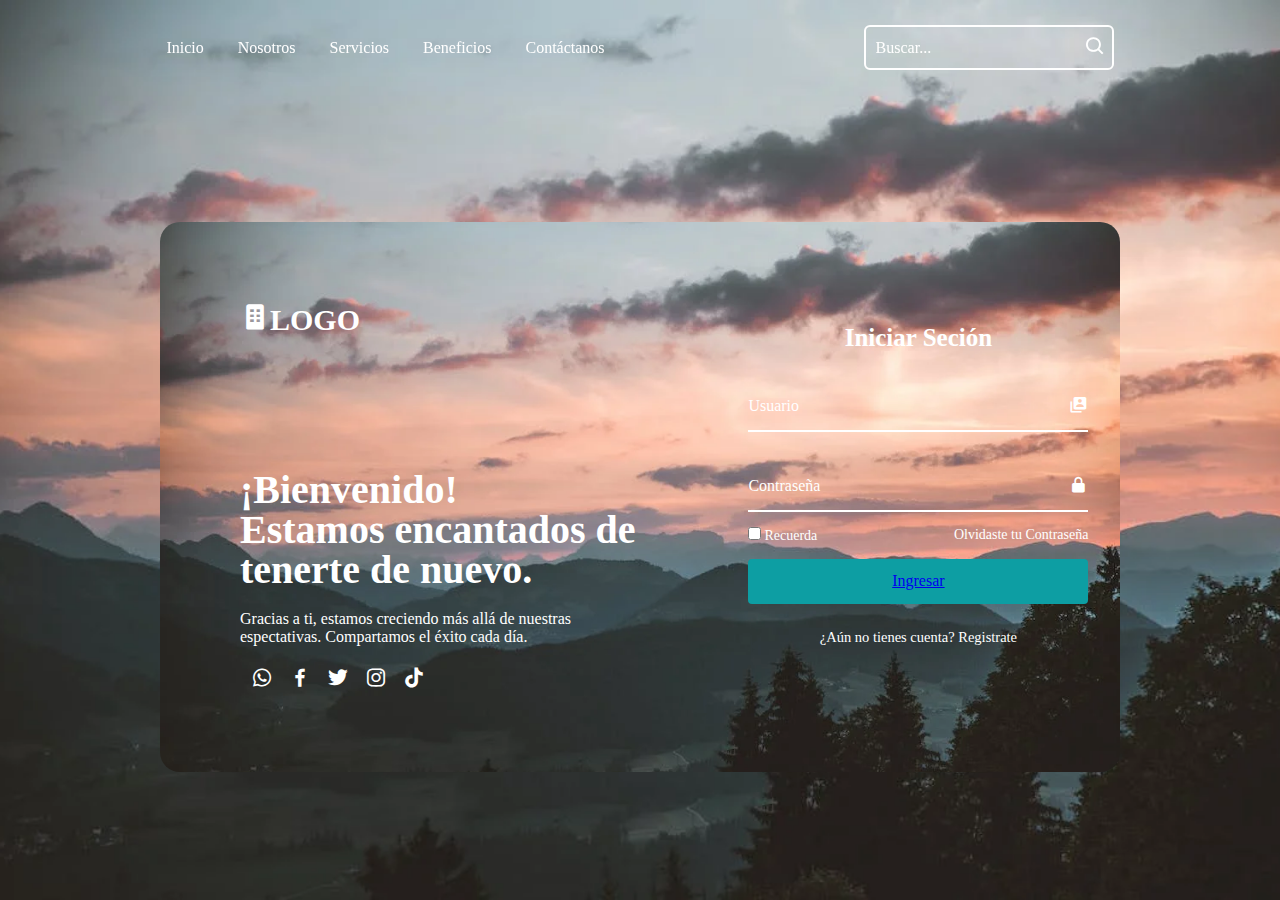
<file: index.html>
<!DOCTYPE html>
<html lang="en">

<head>
    <meta charset="UTF-8">
    <meta http-equiv="X-UA-Compatible" content="IE=edge">
    <meta name="viewport" content="width=device-width, initial-scale=1.0">
    <link rel="stylesheet" href="./login/Style.css">
    <link href='https://unpkg.com/boxicons@2.1.4/css/boxicons.min.css' rel='stylesheet'>
    <title>LOGIN</title>
</head>

<body>

    <!-- HEADER -->
    <header class="header">
        <nav class="navbar">
            <a href="#">Inicio</a>
            <a href="#">Nosotros</a>
            <a href="#">Servicios</a>
            <a href="#">Beneficios</a>
            <a href="#">Contáctanos</a>
        </nav>
        <form action="" class="search-bar">
            <input type="text" placeholder="Buscar...">
            <button><i class="bx bx-search"></i></button>
        </form>
    </header>

    <!-- LOGIN -->
    <div class="background"></div>
    <div class="container">
        <div class="item">
            <h2 class="logo"><i class="bx bxs-building"></i>LOGO</h2>
            <div class="text-item">
                <h2>¡Bienvenido! <br><span>
                        Estamos encantados de tenerte de nuevo.
                    </span></h2>
                <p>Gracias a ti, estamos creciendo más allá de nuestras espectativas.
                    Compartamos el éxito cada día.</p>
                <div class="social-icon">
                    <a href="#"><i class="bx bxl-whatsapp"></i></a>
                    <a href="#"><i class="bx bxl-facebook"></i></a>
                    <a href="#"><i class="bx bxl-twitter"></i></a>
                    <a href="#"><i class="bx bxl-instagram"></i></a>
                    <a href="#"><i class="bx bxl-tiktok"></i></a>
                </div>
            </div>
        </div>
        <div class="login-section">
            <div class="form-box login">
                <form action="">
                    <h2>Iniciar Seción</h2>
                    <div class="input-box">
                        <span class="icon"><i class="bx bxs-user-account"></i></span>
                        <input type="text" required>
                        <label>Usuario</label>
                    </div>
                    <div class="input-box">
                        <span class="icon"><i class="bx bxs-lock-alt"></i></span>
                        <input type="password" required>
                        <label>Contraseña</label>
                    </div>
                    <div class="remember-password">
                        <label for=""><input type="checkbox">Recuerda</label>
                        <a href="#">Olvidaste tu Contraseña</a>
                    </div>
                    <button class="btn"><a href="../Programa Principal/index.html">Ingresar</a></button>
                    <div class="create-account">
                        <p>¿Aún no tienes cuenta?<a href="#" class="register-link">
                            Registrate</a></p>
                    </div>
                </form>
            </div>
            <div class="form-box register">
                <form action="">

                    <h2>Ingreso</h2>

                    <div class="input-box">
                        <span class="icon"><i class="bx bxs-user"></i></span>
                        <input type="text" required>
                        <label >Nombre</label>
                    </div>
                    <div class="input-box">
                        <span class="icon"><i class="bx bxs-user-account"></i></span>
                        <input type="text" required>
                        <label>Usuario</label>
                    </div>
                    <div class="input-box">
                        <span class="icon"><i class="bx bxs-lock-alt"></i></span>
                        <input type="password" required>
                        <label>Contraseña</label>
                    </div>
                    <div class="remember-password">
                        <label for=""><input type="checkbox">Estoy de acuerdo con
                        los términos y condiciones</label>
                    </div>
                    <button class="btn">Registrate</button>
                    <div class="create-account">
                        <p>Tienes una cuenta? <a href="#" class="login-link">
                            Iniciar Seción</a></p>
                    </div>
                </form>
            </div>
        </div>
    </div>
    <script src="login/index.js"></script>
</body>
</html>
</file>
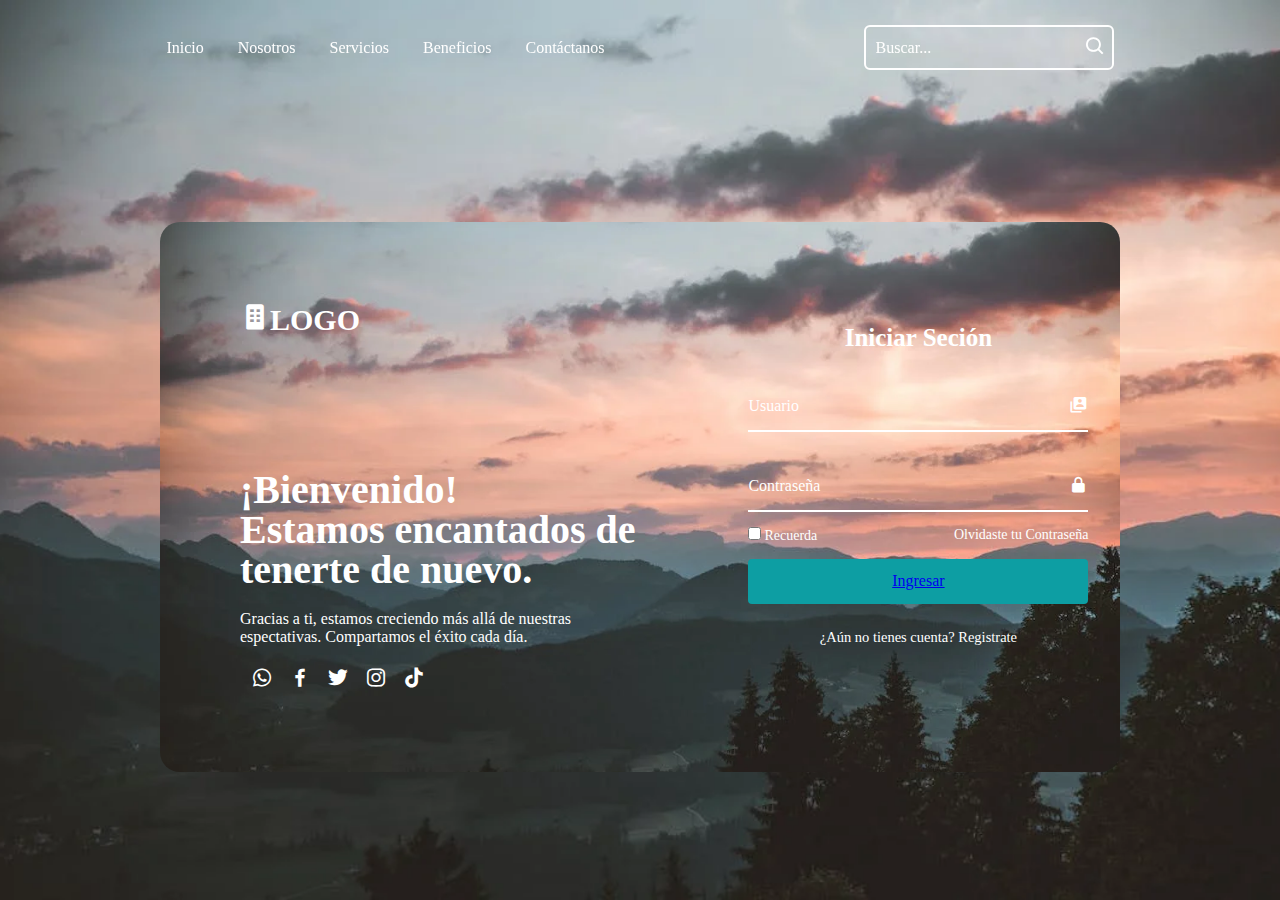
<file: login/index.html>
<!DOCTYPE html>
<html lang="en">

<head>
    <meta charset="UTF-8">
    <meta http-equiv="X-UA-Compatible" content="IE=edge">
    <meta name="viewport" content="width=device-width, initial-scale=1.0">
    <link rel="stylesheet" href="Style.css">
    <link href='https://unpkg.com/boxicons@2.1.4/css/boxicons.min.css' rel='stylesheet'>
    <title>LOGIN</title>
</head>

<body>

    <!-- HEADER -->
    <header class="header">
        <nav class="navbar">
            <a href="#">Inicio</a>
            <a href="#">Nosotros</a>
            <a href="#">Servicios</a>
            <a href="#">Beneficios</a>
            <a href="#">Contáctanos</a>
        </nav>
        <form action="" class="search-bar">
            <input type="text" placeholder="Buscar...">
            <button><i class="bx bx-search"></i></button>
        </form>
    </header>

    <!-- LOGIN -->
    <div class="background"></div>
    <div class="container">
        <div class="item">
            <h2 class="logo"><i class="bx bxs-building"></i>LOGO</h2>
            <div class="text-item">
                <h2>¡Bienvenido! <br><span>
                        Estamos encantados de tenerte de nuevo.
                    </span></h2>
                <p>Gracias a ti, estamos creciendo más allá de nuestras espectativas.
                    Compartamos el éxito cada día.</p>
                <div class="social-icon">
                    <a href="#"><i class="bx bxl-whatsapp"></i></a>
                    <a href="#"><i class="bx bxl-facebook"></i></a>
                    <a href="#"><i class="bx bxl-twitter"></i></a>
                    <a href="#"><i class="bx bxl-instagram"></i></a>
                    <a href="#"><i class="bx bxl-tiktok"></i></a>
                </div>
            </div>
        </div>
        <div class="login-section">
            <div class="form-box login">
                <form action="">
                    <h2>Iniciar Seción</h2>
                    <div class="input-box">
                        <span class="icon"><i class="bx bxs-user-account"></i></span>
                        <input type="text" required>
                        <label>Usuario</label>
                    </div>
                    <div class="input-box">
                        <span class="icon"><i class="bx bxs-lock-alt"></i></span>
                        <input type="password" required>
                        <label>Contraseña</label>
                    </div>
                    <div class="remember-password">
                        <label for=""><input type="checkbox">Recuerda</label>
                        <a href="#">Olvidaste tu Contraseña</a>
                    </div>
                    <button class="btn"><a href="../Programa Principal/index.html">Ingresar</a></button>
                    <div class="create-account">
                        <p>¿Aún no tienes cuenta?<a href="#" class="register-link">
                            Registrate</a></p>
                    </div>
                </form>
            </div>
            <div class="form-box register">
                <form action="">

                    <h2>Ingreso</h2>

                    <div class="input-box">
                        <span class="icon"><i class="bx bxs-user"></i></span>
                        <input type="text" required>
                        <label >Nombre</label>
                    </div>
                    <div class="input-box">
                        <span class="icon"><i class="bx bxs-user-account"></i></span>
                        <input type="text" required>
                        <label>Usuario</label>
                    </div>
                    <div class="input-box">
                        <span class="icon"><i class="bx bxs-lock-alt"></i></span>
                        <input type="password" required>
                        <label>Contraseña</label>
                    </div>
                    <div class="remember-password">
                        <label for=""><input type="checkbox">Estoy de acuerdo con
                        los términos y condiciones</label>
                    </div>
                    <button class="btn">Registrate</button>
                    <div class="create-account">
                        <p>Tienes una cuenta? <a href="#" class="login-link">
                            Iniciar Seción</a></p>
                    </div>
                </form>
            </div>
        </div>
    </div>
    <script src="index.js"></script>
</body>
</html>
</file>
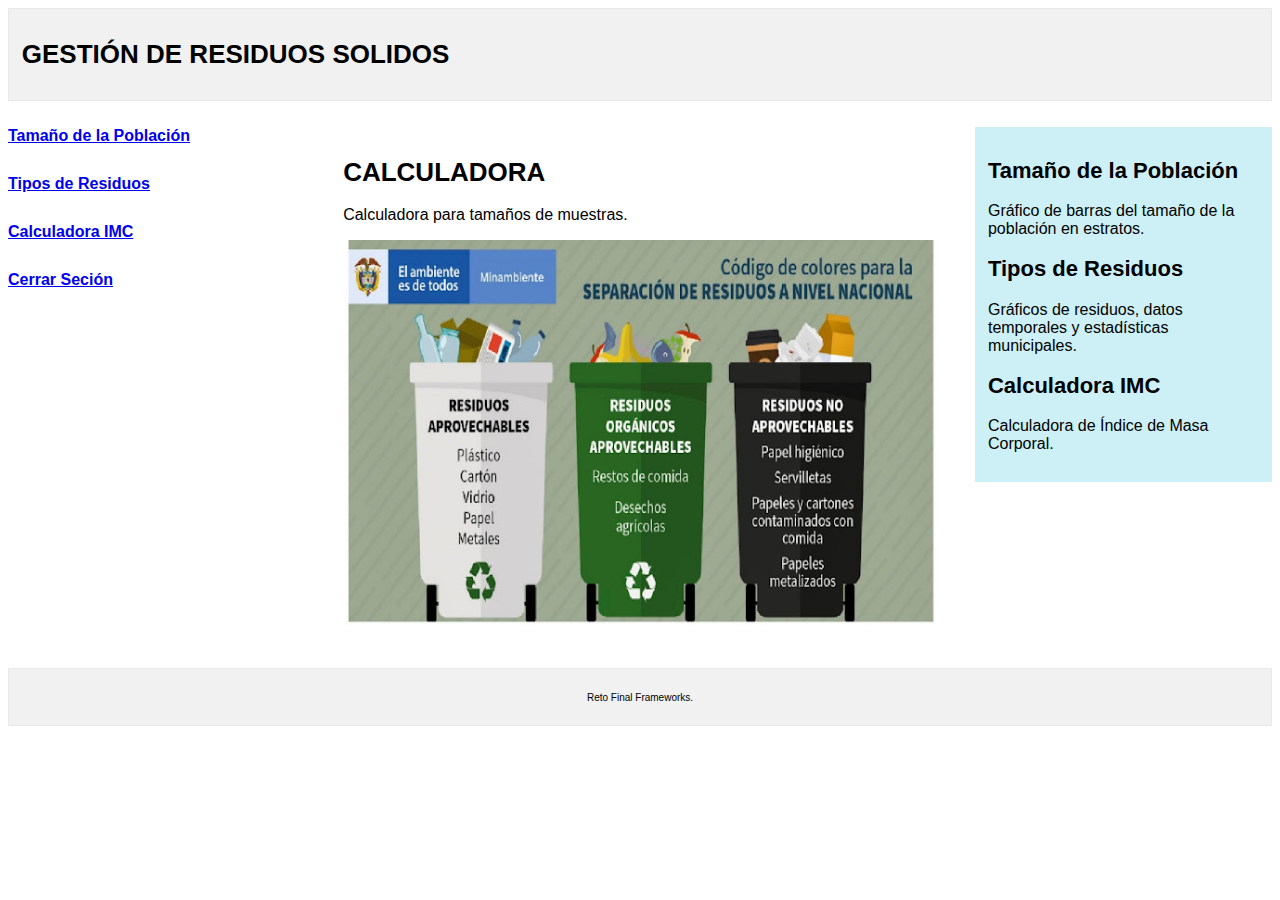
<file: Programa Principal/index.html>
<!DOCTYPE html>
<html>

<head>
    <meta name="viewport" content="width=device-width, initial-scale=1.0" />
    <link rel="stylesheet" href="index.css">
    <title>GESTIÓN DE RESIDUPS SOLIDOS</title>
    <!-- 
<link href="estilos_Responsive.css" rel="stylesheet" type="text/css" /> -->
</head>

<body>
    <div class="gridcontainer">
        <div class="gridwrapper">
            <div class="gridbox gridheader">
                <div class="header">
                    <h1>GESTIÓN DE RESIDUOS SOLIDOS</h1>
                </div>
            </div>
            <div class="gridbox gridmenu">
                <a style="font-weight: bold;" href="../Tomaño de la Población/index2.html">Tamaño de la Población</a>
                <a style="font-weight: bold;" href="../Programa Secundario/index3.html">Tipos de Residuos</a>
                <a style="font-weight: bold;" href="../Calculadora IMC/index4.html">Calculadora IMC</a>
                <a style="font-weight: bold;" href="../index.html">Cerrar Seción</a>
            </div>
            <div class="gridbox gridmain">
                <div class="main">
                    <h1>CALCULADORA</h1>
                    <p>Calculadora para tamaños de muestras.</p>
                    <img src="img/residuos.jpg" alt="Pulpit rock" width="" height="">
                </div>
            </div>
            <div class="gridbox gridright">
                <div class="right">
                    <h2>Tamaño de la Población</h2>
                    <p>Gráfico de barras del tamaño de la población en estratos.</p>
                    <h2>Tipos de Residuos</h2>
                    <p>Gráficos de residuos, datos temporales y estadísticas municipales.</p>
                    <h2>Calculadora IMC</h2>
                    <p>Calculadora de Índice de Masa Corporal.</p>
                </div>
            </div>
            <div class="gridbox gridfooter">
                <div class="footer">
                    <p>Reto Final Frameworks.</p>
                </div>
            </div>
        </div>
    </div>
</body>

</html>
</file>
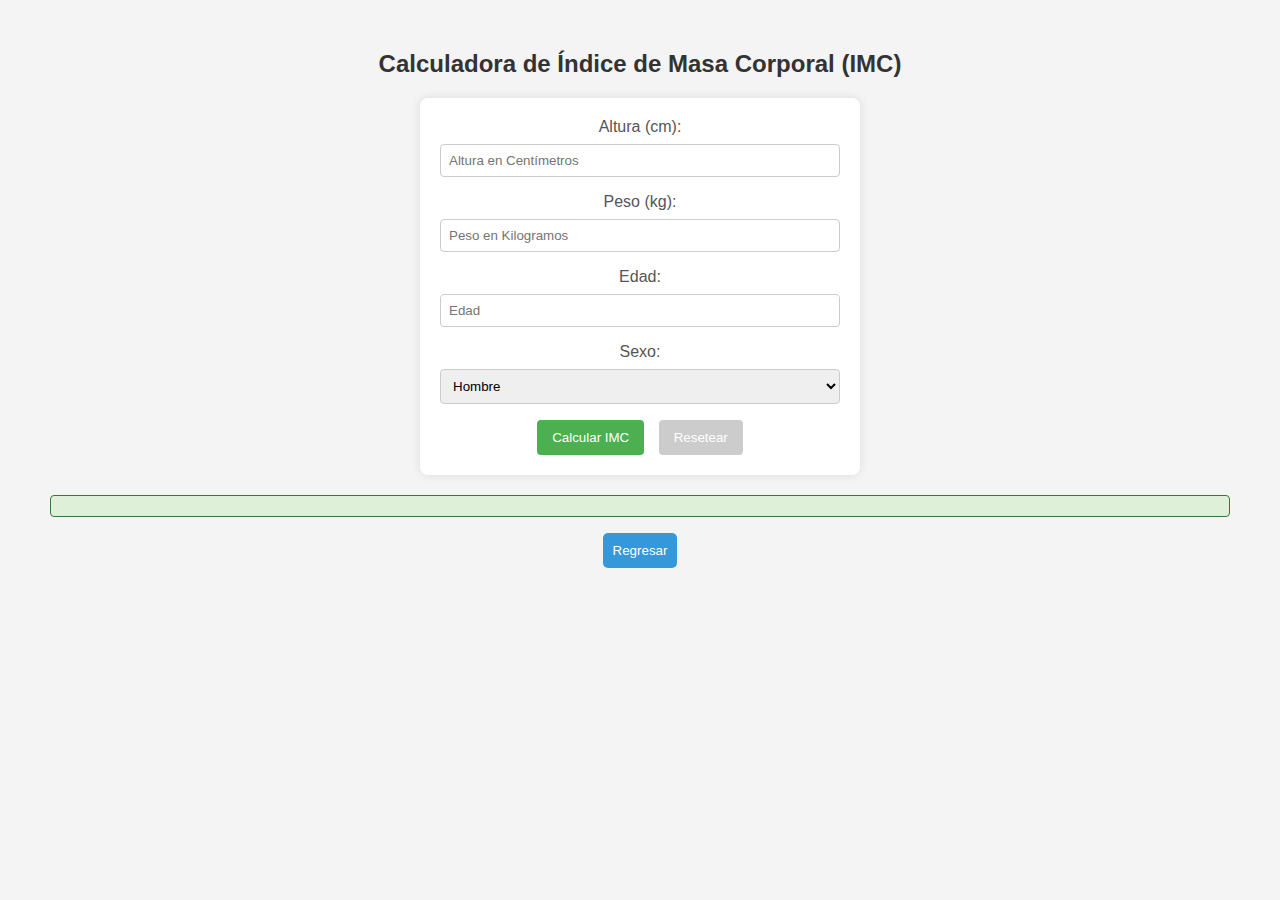
<file: Calculadora IMC/index4.html>
<!DOCTYPE html>
<html lang="es">

<head>
    <meta charset="UTF-8">
    <meta name="viewport" content="width=device-width, initial-scale=1.0">
    <link rel="stylesheet" href="styles4.css">
    <title>Calculadora de IMC</title>
    <style>
        body {
            font-family: Arial, sans-serif;
            text-align: center;
            margin: 50px;
        }
    </style>
</head>

<body>

    <h2>Calculadora de Índice de Masa Corporal (IMC)</h2>

    <form id="imcForm">
        <label for="altura">Altura (cm):</label>
        <input type="number" id="altura" required placeholder="Altura en Centímetros">
        <br>

        <label for="peso">Peso (kg):</label>
        <input type="number" id="peso" required placeholder="Peso en Kilogramos">
        <br>

        <label for="edad">Edad:</label>
        <input type="number" id="edad" required placeholder="Edad">
        <br>

        <label for="sexo">Sexo:</label>
        <select id="sexo" required>
            <option value="H">Hombre</option>
            <option value="M">Mujer</option>
            <option value="O">Prefiero no decirlo</option>
        </select>
        <br>

        <button type="button" onclick="calcularIMC()">Calcular IMC</button>
        <button type="reset">Resetear</button>
    </form>

    <p id="resultado"></p>

    <script src="index.js"></script>

    <a href="../Programa Principal/index.html"> <button class="btn btn-primary">Regresar</button></a>

</body>

</html>
</file>
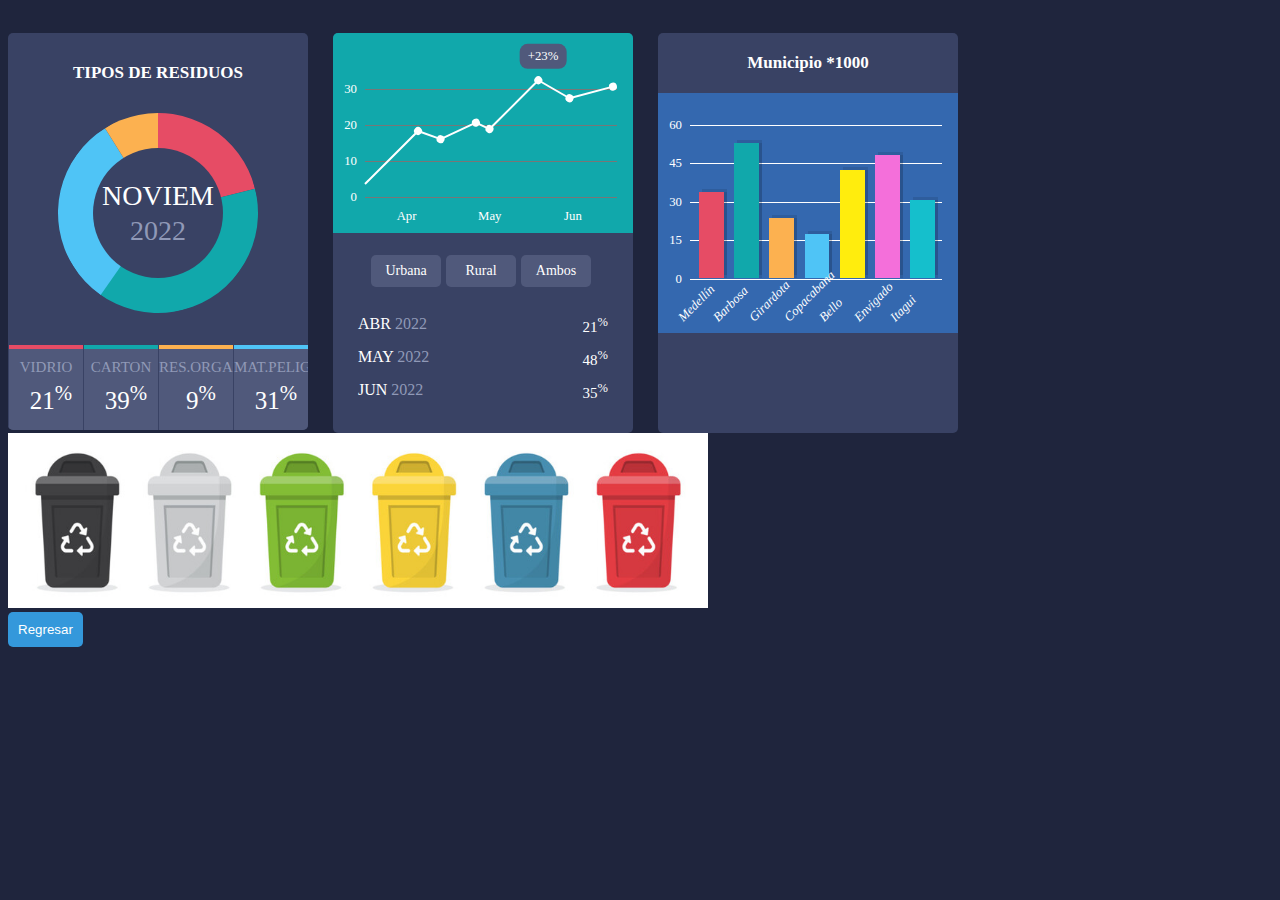
<file: Programa Secundario/index3.html>
<!DOCTYPE html>
<html lang="en">

<head>
    <meta charset="UTF-8">
    <meta http-equiv="X-UA-Compatible" content="IE=edge">
    <meta name="viewport" content="width=device-width, initial-scale=1.0">
    <link rel="stylesheet" href="styles3.css">
    <title>TIPOS DE RESIDUOS</title>
</head>

<body>

    <div class="container">
        <!-- DONUT CHART BLOCK (LEFT-CONTAINER) -->
        <div class="donut-chart-block block">
            <h2 class="titular">TIPOS DE RESIDUOS</h2>
            <div class="donut-chart">
                <!-- PORCIONES GRAFICO CIRCULAR
        ELIMINADO #donut-chart
        MODIFICADO CSS de .donut-chart -->
                <div id="porcion1" class="recorte">
                    <div class="quesito ios" data-rel="21"></div>
                </div>
                <div id="porcion2" class="recorte">
                    <div class="quesito mac" data-rel="39"></div>
                </div>
                <div id="porcion3" class="recorte">
                    <div class="quesito win" data-rel="31"></div>
                </div>
                <div id="porcionFin" class="recorte">
                    <div class="quesito linux" data-rel="9"></div>
                </div>
                <!-- FIN AÑADIDO GRÄFICO -->
                <p class="center-date">NOVIEM<br><span class="scnd-font-color">2022</span></p>
            </div>
            <ul class="os-percentages horizontal-list">
                <li>
                    <p class="ios os scnd-font-color">VIDRIO</p>
                    <p class="os-percentage">21<sup>%</sup></p>
                </li>
                <li>
                    <p class="mac os scnd-font-color">CARTON</p>
                    <p class="os-percentage">39<sup>%</sup></p>
                </li>
                <li>
                    <p class="linux os scnd-font-color">RES.ORGANICO</p>
                    <p class="os-percentage">9<sup>%</sup></p>
                </li>
                <li>
                    <p class="win os scnd-font-color">MAT.PELIGROSO</p>
                    <p class="os-percentage">31<sup>%</sup></p>
                </li>
            </ul>
        </div>
        <!-- LINE CHART BLOCK (LEFT-CONTAINER) -->
        <div class="line-chart-block block">
            <div class="line-chart">
                <div class='grafico'>
                    <ul class='eje-y'>
                        <li data-ejeY='30'></li>
                        <li data-ejeY='20'></li>
                        <li data-ejeY='10'></li>
                        <li data-ejeY='0'></li>
                    </ul>
                    <ul class='eje-x'>
                        <li>Apr</li>
                        <li>May</li>
                        <li>Jun</li>
                    </ul>
                    <span data-valor='25'>
                        <span data-valor='8'>
                            <span data-valor='13'>
                                <span data-valor='5'>
                                    <span data-valor='23'>
                                        <span data-valor='12'>
                                            <span data-valor='15'>
                                            </span></span></span></span></span></span></span>
                </div>

            </div>
            <ul class="time-lenght horizontal-list">
                <li><a class="time-lenght-btn" href="#14">Urbana</a></li>
                <li><a class="time-lenght-btn" href="#15">Rural</a></li>
                <li><a class="time-lenght-btn" href="#16">Ambos</a></li>
            </ul>
            <ul class="month-data clear">
                <li>
                    <p>ABR<span class="scnd-font-color"> 2022</span></p>
                    <p><span class="entypo-plus increment"> </span>21<sup>%</sup></p>
                </li>
                <li>
                    <p>MAY<span class="scnd-font-color"> 2022</span></p>
                    <p><span class="entypo-plus increment"> </span>48<sup>%</sup></p>
                </li>
                <li>
                    <p>JUN<span class="scnd-font-color"> 2022</span></p>
                    <p><span class="entypo-plus increment"> </span>35<sup>%</sup></p>
                </li>
            </ul>
        </div>



        <div class="bar-chart-block block">
            <h2 class='titular'>Municipio <span>*1000</span></h2>
            <div class='grafico bar-chart'>
                <ul class='eje-y'>
                    <li data-ejeY='60'></li>
                    <li data-ejeY='45'></li>
                    <li data-ejeY='30'></li>
                    <li data-ejeY='15'></li>
                    <li data-ejeY='0'></li>
                </ul>
                <ul class='eje-x'>
                    <li data-ejeX='37'><i>Medellín</i></li>
                    <li data-ejeX='56'><i>Barbosa</i></li>
                    <li data-ejeX='25'><i>Girardota</i></li>
                    <li data-ejeX='18'><i>Copacabana</i></li>
                    <li data-ejeX='45'><i>Bello</i></li>
                    <li data-ejeX='50'><i>Envigado</i></li>
                    <li data-ejeX='33'><i>Itagui</i></li>

                </ul>
            </div>
        </div>
    </div>

    <footer>
        <br><br>
        <img src="../Tomaño de la Población/Tañamo Población.jpg" alt="Pulpit rock" width="700" height="175">
        <div class="menuitem">

            <a href="../Programa Principal/index.html">
                <button class="btn btn-primary">Regresar</button>
            </a>
        </div>
    </footer>
</body>
</html>
</file>
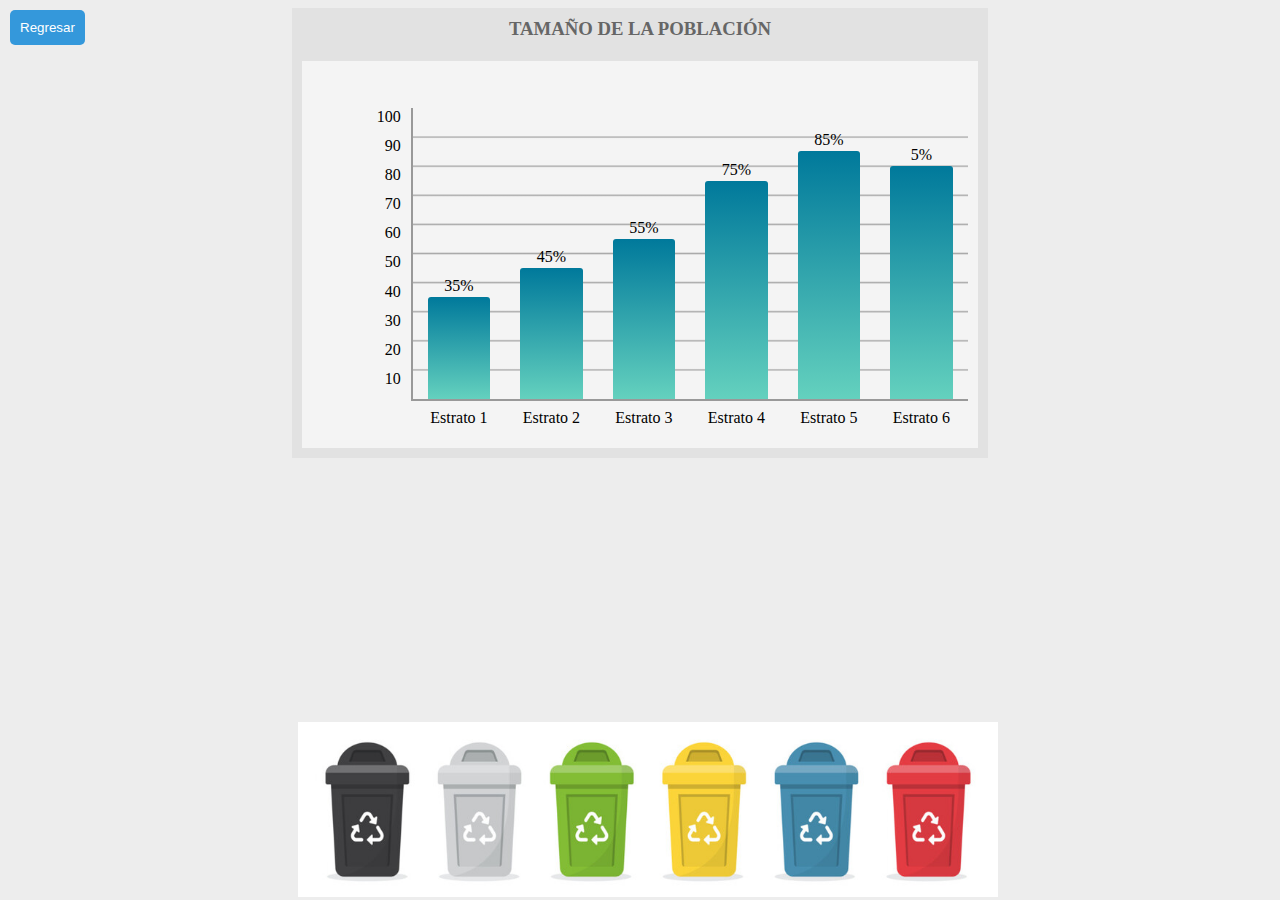
<file: Tomaño de la Población/index2.html>
<!DOCTYPE html>
<html lang="en">

<head>
    <meta charset="UTF-8">
    <meta http-equiv="X-UA-Compatible" content="IE=edge">
    <meta name="viewport" content="width=device-width, initial-scale=1.0">
    <link rel="stylesheet" href="styles2.css">
    <title>Población</title>

</head>

<body>
    <div class="board">
        <div class="titulo_grafica">
            <h3 class="t_grafica">TAMAÑO DE LA POBLACIÓN</h3>

        </div>
        <div class="sub_board">
            <div class="sep_board"></div>
            <div class="cont_board">
                <div class="graf_board">
                    <div class="barra">
                        <div class="sub_barra b1">
                            <div class="tag_g">35%</div>
                            <div class="tag_leyenda">Estrato 1</div>
                        </div>
                    </div>
                    <div class="barra">
                        <div class="sub_barra b2">
                            <div class="tag_g">45%</div>
                            <div class="tag_leyenda">Estrato 2</div>
                        </div>
                    </div>
                    <div class="barra">
                        <div class="sub_barra b3">
                            <div class="tag_g">55%</div>
                            <div class="tag_leyenda">Estrato 3</div>
                        </div>
                    </div>
                    <div class="barra">
                        <div class="sub_barra b4">
                            <div class="tag_g">75%</div>
                            <div class="tag_leyenda">Estrato 4</div>
                        </div>
                    </div>
                    <div class="barra">
                        <div class="sub_barra b5">
                            <div class="tag_g">85%</div>
                            <div class="tag_leyenda">Estrato 5</div>
                        </div>
                    </div>
                    <div class="barra">
                        <div class="sub_barra b6">
                            <div class="tag_g">5%</div>
                            <div class="tag_leyenda">Estrato 6</div>
                        </div>
                    </div>
                </div>
                <div class="tag_board">
                    <div class="sub_tag_board">
                        <div>100</div>
                        <div>90</div>
                        <div>80</div>
                        <div>70</div>
                        <div>60</div>
                        <div>50</div>
                        <div>40</div>
                        <div>30</div>
                        <div>20</div>
                        <div>10</div>
                    </div>
                </div>
            </div>
            <div class="sep_board"></div>
        </div>

    </div>

    <footer>
        <br><br>
        <img src="Tañamo Población.jpg" alt="Pulpit rock" width="700" height="175">
        <div class="menuitem">

            <a href="../Programa Principal/index.html">
                <button class="btn btn-primary">Regresar</button>
            </a>
        </div>
    </footer>

</body>

</html>
</file>
<file: login/Style.css>
*{
    margin: 0;
    padding: 0;
    box-sizing: border-box;
    font-family: 'Segoe UI';
}
body{
    height: 100vh;
    width: 100%;
    background: #000;
  
}
.background{
    background: url(pexels.webp) no-repeat;
    background-position: center;
    background-size:cover;
    height: 100vh;
    width: 100%;
}

.header{
    position: fixed;
    top: 0;
    left: 0;
    width: 100%;
    padding: 25px 13%;
    background: transparent;
    display: flex;
    justify-content: space-between;
    align-items: center;
    z-index: 100;

}
.navbar a{
    position: relative;
    font-size: 16px;
    color: #fff;
    margin-right: 30px;
    text-decoration: none;
}
.navbar a::after{
    content: "";
    position: absolute;
    left: 0;
    width: 100%;
    height: 2px;
    background: #fff;
    bottom: -5px;
    border-radius: 5px;
    transform: translateY(10px);
    opacity: 0;
    transition: .5s ease;
}
.navbar a:hover:after{
    transform: translateY(0);
    opacity: 1;
}
.search-bar{
    width: 250px;
    height: 45px;
    background-color: transparent;
    border: 2px solid #fff;
    border-radius: 6px;
    display: flex;
    align-items: center;
}
.search-bar input{
    width: 100%;
    background-color: transparent;
    border: none;
    outline: none;
    color: #fff;
    font-size: 16px;
    padding-left: 10px;
}
.search-bar button{
    width: 40px;
    height: 100%;
    background: transparent;
    outline: none;
    border: none;
    color: #fff;
    cursor: pointer;
}
.search-bar input::placeholder{
    color: #fff;
}
.search-bar button i{
    font-size: 22px;
}
.container{
    position: absolute;
    left: 50%;
    top: 53%;
    transform: translate(-50%,-50%);
    width: 75%;
    height: 550px;
    margin-top: 20px;
    background: url(pexels.webp) no-repeat;
    background-position: center;
    background-size:cover ;
    border-radius: 20px;
    overflow: hidden;
    
}
.item{
    position: absolute;
    top: 0;
    left: 0;
    width: 58%;
    height: 100%;
    color: #fff;
    background: transparent;
    padding: 80px;
    display: flex;
    justify-content: space-between;
    flex-direction: column;
    


}
.item .logo{
    color: #fff;
    font-size: 30px;

}
.text-item h2{
    font-size: 40px;
    line-height: 1;
}
.text-item p{
    font-size: 16px;
    margin: 20px 0;
}
.social-icon a i{
    color: #fff;
    font-size: 24px;
    margin-left: 10px;
    cursor: pointer;
    transition: .5s ease;
}
.social-icon a:hover i{
    transform: scale(1.2);
}
.container .login-section{
    position: absolute;
    top: 0;
    right: 0;
    width: calc(100% - 58%);
    height: 100%;
    color: #fff;
    background-color: transparent;
}

.login-section .form-box{
    position: absolute;
    display: flex;
    justify-content: center;
    align-items: center;
    width: 100%;
    height: 100%;
    
}
.login-section .form-box.register{
    transform: translateX(430px);
    transition: transform .6s ease;
    transition-delay: 0s;
}
.login-section.active .form-box.register{
    transform: translateX(0px);
    transition-delay: .7s;
}

.login-section .form-box.login{
    transform: translateX(0px);
    transition: transform .6s ease;
    transition-delay: 0.7s;
}
.login-section.active .form-box.login{
    transform: translateX(430px);
    transition-delay: 0s;
}
.login-section .form-box h2{
    text-align: center;
    font-size: 25px;
}

.form-box .input-box{
    width: 340px;
    height: 50px;
    border-bottom: 2px solid#fff;
    margin: 30px 0;
    position: relative;
}
.input-box input{
    width: 100%;
    height: 100%;
    background: transparent;
    border: none;
    outline: none;
    font-size: 16px;
    padding-right: 28px;
            color: #fff;

}
.input-box label{
    position: absolute;
    top: 50%;
    left: 0;
    transform: translateY(-50%);
    font-size: 16px;
    font-weight: 600px;
    pointer-events: none;
    transition: .5s ease;


}
.input-box .icon{
    position: absolute;
    top: 13px;
    right: 0;
    font-size: 19px;

}
.input-box input:focus~ label,
.input-box input:valid~ label{
    top: -5px;
}
.remember-password{
    font-size: 14px;
    font-weight: 500;
    margin: -15px 0 15px ;
    display: flex;
    justify-content: space-between;

}
.remember-password label input{
    accent-color: #fff;
    margin-right: 3px;

}
.remember-password a{
    color: #fff;
    text-decoration: none;
}
.remember-password a:hover{
    text-decoration: underline;
}
.btn{
    background: #fff;
    width: 100%;
    height: 45px;
    outline: none;
    border: none;
    border-radius: 4px;
    cursor: pointer;
    background: #0d9ea3;
    font-size: 16px;
    color: #fff;

}
.create-account{
    font-size: 14.5px;
    text-align: center;
    margin: 25px;
}
.create-account p a{
    color: #fff;
    font-weight: 600px;
    text-decoration: none;
}
.create-account p a:hover{
    text-decoration: underline;
}
</file>
<file: Programa Principal/index.css>
body {
    font-family: "Lucida Sans", Verdana, sans-serif;
   }
   .main img {
    width: 100%;
   }
   h1{
    font-size: 1.625em;
   }
   h2{
    font-size: 1.375em;
   }
   .header {
    padding: 1.0121457489878542510121457489879%;
    background-color: #f1f1f1;
    border: 1px solid #e9e9e9;
   }
   .menuitem {
    margin: 4.310344827586206896551724137931%;
    margin-left: 0;
    margin-top: 0;
    padding: 4.310344827586206896551724137931%;
    border-bottom: 1px solid #e9e9e9;
    cursor: pointer;
   }
   .main {
    padding: 2.0661157024793388429752066115702%;
   }
   .right {
    padding: 4.310344827586206896551724137931%;
    background-color: #CDF0F6;
   }
   .footer {
    padding: 1.0121457489878542510121457489879%;
    text-align: center;
    background-color: #f1f1f1;
    border: 1px solid #e9e9e9;
    font-size: 0.625em;
   }
   .gridcontainer {
    width: 100%;
   }
   .gridwrapper {
    overflow: hidden;
   }
   .gridbox {
    margin-bottom: 2.0242914979757085020242914979757%;
    margin-right: 2.0242914979757085020242914979757%;
    float: left;
   }
   .gridheader {
    width: 100%;
   } 
   .gridmenu {
    width: 23.48%;
   }
   .gridmain {
    width: 48.99%;
   }
   .gridright {
    width: 23.48%;
    margin-right: 0;
   }
   .gridfooter {
    width: 100%;
    margin-bottom: 0;
   } 
   @media only screen and (max-width: 500px) {
    .gridmenu {
    width: 100%;
    }
    .menuitem {
    margin: 1.0121457489878542510121457489879%;
    padding: 1.0121457489878542510121457489879%;
    }
    .gridmain {
    width: 100%;
    }
    .main {
    padding: 1.0121457489878542510121457489879%;
    }
    .gridright {
    width: 100%;
    }
    .right {
    padding: 1.0121457489878542510121457489879%;
    }
    .gridbox {
    margin-right: 0;
    float: left;
    }
   } 


.gridbox.gridmenu {
    display: grid;
    gap: 30px; 
}

.menuitem {
    margin: 10px; 
}

.neon {
    font-size: 6em;
    font-weight: 500;
    color: rgb(9, 143, 221);
    text-shadow: 0 0 5px #000000,
    0 0 25px #120d29,
    0 0 50px #646369,
    0 0 100px #02000a;
    letter-spacing: 5px;
    cursor: pointer;
    text-transform: uppercase;
    transition: 1s;
    font-size: 10px;
    font-family: forte;
}
</file>
<file: Calculadora IMC/styles4.css>
body {
    font-family: 'Arial', sans-serif;
    text-align: center;
    margin: 50px;
    background-color: #f4f4f4;
}

h2 {
    color: #333;
}

form {
    background-color: #fff;
    padding: 20px;
    border-radius: 8px;
    box-shadow: 0 0 10px rgba(0, 0, 0, 0.1);
    max-width: 400px;
    margin: 0 auto;
}

label {
    display: block;
    margin-bottom: 8px;
    color: #555;
}

input, select {
    width: 100%;
    padding: 8px;
    margin-bottom: 16px;
    box-sizing: border-box;
    border: 1px solid #ccc;
    border-radius: 4px;
}

button {
    background-color: #4caf50;
    color: white;
    padding: 10px 15px;
    border: none;
    border-radius: 4px;
    cursor: pointer;
}

button[type="reset"] {
    background-color: #ccc;
    margin-left: 10px;
}

button:hover {
    background-color: #45a049;
}

#resultado {
    margin-top: 20px;
    padding: 10px;
    background-color: #dff0d8;
    border: 1px solid #3c763d;
    color: #3c763d;
    border-radius: 4px;
}

.btn {
    padding: 10px;
    background-color: #3498db;
    color: #fff;
    border: none;
    border-radius: 5px;
    cursor: pointer;
  }
  
  .btn:hover {
    background-color: #2980b9;
  }
</file>
<file: Programa Secundario/styles3.css>
@import url(https://fonts.googleapis.com/css?family=Ubuntu:400,700);
* {
  -webkit-box-sizing: border-box;
  -moz-box-sizing: border-box;
  box-sizing: border-box;  
}

body {
  background: #1f253d;
}

ul {
  list-style-type: none;
  margin: 0;
  padding-left: 0;
}

h1 {
  font-size: 23px;
}

h2 {
  font-size: 17px;
}

p {
  font-size: 15px;
}

a {
  text-decoration: none;
  font-size: 15px;
}
  a:hover {
    text-decoration: underline;
  }

h1, h2, p, a, span{
  color: #fff;
}
  .scnd-font-color {
    color: #9099b7;
  }
.titular {
display: block;
line-height: 60px;
margin: 0;
text-align: center;
border-top-left-radius: 5px;
border-top-right-radius: 5px;
}
.horizontal-list {
  margin: 0;
  padding: 0;
  list-style-type: none;
}
  .horizontal-list li {
    float: left;
  }
    .block {
      margin: 25px 25px 0 0;
      background: #394264;
      border-radius: 5px;
      float: left;
      width: 300px;
      overflow: hidden;
    }
    /******************************************** LEFT CONTAINER *****************************************/
 /*   .left-container {}*/
      .menu-box {
        height: 360px;
      }

      .donut-chart-block {
        overflow: hidden;
      }
        .donut-chart-block .titular {
          padding: 10px 0;
        }
        .os-percentages li {
          width: 75px;
          border-left: 1px solid #394264;
          text-align: center;         
          background: #50597b;
        }
          .os {
            margin: 0;
            padding: 10px 0 5px;
            font-size: 15px;    
          }
            .os.ios {
              border-top: 4px solid #e64c65;
            }
            .os.mac {
              border-top: 4px solid #11a8ab;
            }
            .os.linux {
              border-top: 4px solid #fcb150;
            }
            .os.win {
              border-top: 4px solid #4fc4f6;
            }
          .os-percentage {
            margin: 0;
            padding: 0 0 15px 10px;
            font-size: 25px;
          }
      .line-chart-block, .bar-chart-block {
        height: 400px;
      }
        .line-chart {
          height: 200px;
          background: #11a8ab;
        }
        .time-lenght {
          padding-top: 22px;
          padding-left: 38px;
          overflow: hidden;
        }
          .time-lenght-btn {
            display: block;
            width: 70px;
            line-height: 32px;
            background: #50597b;
            border-radius: 5px;
            font-size: 14px;
            text-align: center;
            margin-right: 5px;
            -webkit-transition: background .3s;
            transition: background .3s;
          }
            .time-lenght-btn:hover {
              text-decoration: none;
              background: #e64c65;
            }
        .month-data {
          padding-top: 28px;
        }
          .month-data p {
            display: inline-block;
            margin: 0;
            padding: 0 25px 15px;            
            font-size: 16px;
          }
            .month-data p:last-child {
              padding: 0 25px;
              float: right;
              font-size: 15px;
            }
            .increment {
              color: #e64c65;
            }

/******************************************
↓ ↓ ↓ ↓ ↓ ↓ ↓ ↓ ↓ ↓ ↓ ↓ ↓ ↓ ↓ ↓ ↓ ↓ ↓ ↓ ↓ ↓
ESTILOS PROPIOS DE LOS GRÄFICOS
↑ ↑ ↑ ↑ ↑ ↑ ↑ ↑ ↑ ↑ ↑ ↑ ↑ ↑ ↑ ↑ ↑ ↑ ↑ ↑ ↑ ↑ 
GRAFICO LINEAL
******************************************/

.grafico {
  padding: 2rem 1rem 1rem;
  width: 100%;
  height: 100%;
  position: relative;
  color: #fff;
  font-size: 80%;
}
.grafico span {
  display: block;
  position: absolute;
  bottom: 3rem;
  left: 2rem;
  height: 0;
  border-top: 2px solid;
  transform-origin: left center;
}
.grafico span > span {
  left: 100%; bottom: 0;
}
[data-valor='25'] {width: 75px; transform: rotate(-45deg);}
[data-valor='8'] {width: 24px; transform: rotate(65deg);}
[data-valor='13'] {width: 39px; transform: rotate(-45deg);}
[data-valor='5'] {width: 15px; transform: rotate(50deg);}
[data-valor='23'] {width: 69px; transform: rotate(-70deg);}
[data-valor='12'] {width: 36px; transform: rotate(75deg);}
[data-valor='15'] {width: 45px; transform: rotate(-45deg);}

[data-valor]:before {
  content: '';
  position: absolute;
  display: block;
  right: -4px;
  bottom: -3px;
  padding: 4px;
  background: #fff;
  border-radius: 50%;
}
[data-valor='23']:after {
  content: '+' attr(data-valor) '%';
  position: absolute;
  right: -2.7rem;
  top: -1.7rem;
  padding: .3rem .5rem;
  background: #50597B;
  border-radius: .5rem;
  transform: rotate(45deg);  
}
[class^='eje-'] {
  position: absolute;
  left: 0;
  bottom: 0rem;
  width: 100%;
  padding: 1rem 1rem 0 2rem;
  height: 80%;
}
.eje-x {
  height: 2.5rem;
}
.eje-y li {
  height: 25%;
  border-top: 1px solid #777;
}
[data-ejeY]:before {
  content: attr(data-ejeY);
  display: inline-block;
  width: 2rem;
  text-align: right;
  line-height: 0;
  position: relative;
  left: -2.5rem;
  top: -.5rem;
} 
.eje-x li {
  width: 33%;
  float: left;
  text-align: center;
}

/******************************************
GRAFICO CIRCULAR PIE CHART
******************************************/
.donut-chart {
  position: relative;
  width: 200px;
  height: 200px;
  margin: 0 auto 2rem;
  border-radius: 100%
 }
p.center-date {
  background: #394264;
  position: absolute;
  text-align: center;
  font-size: 28px;
  top:0;left:0;bottom:0;right:0;
  width: 130px;
  height: 130px;
  margin: auto;
  border-radius: 50%;
  line-height: 35px;
  padding: 15% 0 0;
}
.center-date span.scnd-font-color {
 line-height: 0; 
}
.recorte {
    border-radius: 50%;
    clip: rect(0px, 200px, 200px, 100px);
    height: 100%;
    position: absolute;
    width: 100%;
  }
.quesito {
    border-radius: 50%;
    clip: rect(0px, 100px, 200px, 0px);
    height: 100%;
    position: absolute;
    width: 100%;
    font-family: monospace;
    font-size: 1.5rem;
  }
#porcion1 {
    transform: rotate(0deg);
  }

#porcion1 .quesito {
    background-color: #E64C65;
    transform: rotate(76deg);
  }
#porcion2 {
    transform: rotate(76deg);
  }
#porcion2 .quesito {
    background-color: #11A8AB;
    transform: rotate(140deg);
  }
#porcion3 {
    transform: rotate(215deg);
  }
#porcion3 .quesito {
    background-color: #4FC4F6;
    transform: rotate(113deg);
  }
#porcionFin {
    transform:rotate(-32deg);
  }
#porcionFin .quesito {
    background-color: #FCB150;
    transform: rotate(32deg);
  }
.nota-final {
  clear: both;
  color: #4FC4F6;
  font-size: 1rem;
  padding: 2rem 0;
}
.nota-final strong {
  color: #E64C65;
}
.nota-final a {
  color: #FCB150;
  font-size: inherit;
}
/**************************
BAR-CHART
**************************/
.grafico.bar-chart {
  background: #3468AF;
  padding: 0 1rem 2rem 1rem;
  width: 100%;
  height: 60%;
  position: relative;
  color: #fff;
  font-size: 80%;
}
.bar-chart [class^='eje-'] {
  padding: 0 1rem 0 2rem;
  bottom: 1rem;
}
.bar-chart .eje-x {
  bottom: 0;
}
 .bar-chart .eje-y li {
  height: 20%;
  border-top: 1px solid #fff;
}
.bar-chart .eje-x li {
  width: 14%;
  position: relative;
  text-align: left;
}
.bar-chart .eje-x li i {
  transform: rotatez(-45deg) translatex(-1rem);
  transform-origin: 30% 60%;
  display: block;
}
.bar-chart .eje-x li:before {
  content: '';
  position: absolute;
  bottom: 1.9rem;
  width: 70%;
  right: 5%;
  box-shadow: 3px 0 rgba(0,0,0,.1), 3px -3px rgba(0,0,0,.1);
}
.bar-chart .eje-x li:nth-child(1):before {
  background: #E64C65;  
  height: 570%;
}
.bar-chart .eje-x li:nth-child(2):before {
  background: #11A8AB;  
  height: 900%;
}
.bar-chart .eje-x li:nth-child(3):before {
  background: #FCB150;  
  height: 400%;
}
.bar-chart .eje-x li:nth-child(4):before {
  background: #4FC4F6;  
  height: 290%;
}
.bar-chart .eje-x li:nth-child(5):before {
  background: #FFED0D;  
  height: 720%;
}
.bar-chart .eje-x li:nth-child(6):before {
  background: #F46FDA;  
  height: 820%;
}
.bar-chart .eje-x li:nth-child(7):before {
  background: #15BFCC;  
  height: 520%;
}

/*****************************
USO NÚMEROS MÁGICOS EN ALGUNOS VALORES
POR NO PARARME A ESTUDIAR A FONDO
EL CSS DEL PEN ORIGINAL
*****************************/


/*Resources*/


.btn {
  padding: 10px;
  background-color: #3498db;
  color: #fff;
  border: none;
  border-radius: 5px;
  cursor: pointer;
}

.btn:hover {
  background-color: #2980b9;
}
</file>
<file: Tomaño de la Población/styles2.css>
body{
    background-color: #ededed;
  }
  .board{
      margin: auto;
      width: 55%;
      height: 450px;
      background-color: #e2e2e2;
      padding: 10px;
      box-sizing: border-box;
      overflow: hidden;
  }
  .titulo_grafica{
      width: 100%;
      height: 10%;
  }
  .titulo_grafica>h3{
      padding: 0;
      margin: 0px;
      text-align: center;
      color: #666666;
  }
  .sub_board{
      width: 100%;
      height: 90%;
      padding: 10px;
      margin-top: 0px;
      background-color:#f4f4f4;
      overflow: hidden;
      box-sizing: border-box;
  }
  .sep_board{
      width: 100%;
      height: 10%;
  }
  .cont_board{
      width: 100%;
      height: 80%;
  }
  .graf_board{
      width: 85%;
      height: 100%;
      float: right;
      margin-top: 0px;
      background-color: darkgrey;
      border-left: 2px solid #999999;
      border-bottom: 2px solid #999999;
      box-sizing: border-box;
      display: flex;
      background: -moz-linear-gradient(top, rgba(0,0,0,0) 0%, 
      rgba(0,0,0,0) 9.5%,  rgba(0,0,0,0.3) 10%, rgba(0,0,0,0) 10.5%, 
      rgba(0,0,0,0) 19.5%, rgba(0,0,0,0.3) 20%, rgba(0,0,0,0) 20.5%, 
      rgba(0,0,0,0) 29.5%, rgba(0,0,0,0.3) 30%, rgba(0,0,0,0) 30.5%, 
      rgba(0,0,0,0) 39.5%, rgba(0,0,0,0.3) 40%, rgba(0,0,0,0) 40.5%, 
      rgba(0,0,0,0) 49.5%, rgba(0,0,0,0.3) 50%, rgba(0,0,0,0) 50.5%, 
      rgba(0,0,0,0) 59.5%, rgba(0,0,0,0.3) 60%, rgba(0,0,0,0) 60.5%, 
      rgba(0,0,0,0) 69.5%, rgba(0,0,0,0.3) 70%, rgba(0,0,0,0) 70.5%, 
      rgba(0,0,0,0) 79.5%, rgba(0,0,0,0.3) 80%, rgba(0,0,0,0) 80.5%, 
      rgba(0,0,0,0) 89.5%, rgba(0,0,0,0.3) 90%, rgba(0,0,0,0) 90.5%,  
      rgba(0,0,0,0) 100%);
  
      background: -webkit-linear-gradient(top, rgba(0,0,0,0) 0%, 
      rgba(0,0,0,0) 9.5%,  rgba(0,0,0,0.3) 10%, rgba(0,0,0,0) 10.5%, 
      rgba(0,0,0,0) 19.5%, rgba(0,0,0,0.3) 20%, rgba(0,0,0,0) 20.5%, 
      rgba(0,0,0,0) 29.5%, rgba(0,0,0,0.3) 30%, rgba(0,0,0,0) 30.5%, 
      rgba(0,0,0,0) 39.5%, rgba(0,0,0,0.3) 40%, rgba(0,0,0,0) 40.5%, 
      rgba(0,0,0,0) 49.5%, rgba(0,0,0,0.3) 50%, rgba(0,0,0,0) 50.5%, 
      rgba(0,0,0,0) 59.5%, rgba(0,0,0,0.3) 60%, rgba(0,0,0,0) 60.5%, 
      rgba(0,0,0,0) 69.5%, rgba(0,0,0,0.3) 70%, rgba(0,0,0,0) 70.5%, 
      rgba(0,0,0,0) 79.5%, rgba(0,0,0,0.3) 80%, rgba(0,0,0,0) 80.5%, 
      rgba(0,0,0,0) 89.5%, rgba(0,0,0,0.3) 90%, rgba(0,0,0,0) 90.5%,  
      rgba(0,0,0,0) 100%);
  
      background: linear-gradient(to bottom, rgba(0,0,0,0) 0%,
      rgba(0,0,0,0) 9.5%,  rgba(0,0,0,0.3) 10%, rgba(0,0,0,0) 10.5%, 
      rgba(0,0,0,0) 19.5%, rgba(0,0,0,0.3) 20%, rgba(0,0,0,0) 20.5%, 
      rgba(0,0,0,0) 29.5%, rgba(0,0,0,0.3) 30%, rgba(0,0,0,0) 30.5%, 
      rgba(0,0,0,0) 39.5%, rgba(0,0,0,0.3) 40%, rgba(0,0,0,0) 40.5%, 
      rgba(0,0,0,0) 49.5%, rgba(0,0,0,0.3) 50%, rgba(0,0,0,0) 50.5%, 
      rgba(0,0,0,0) 59.5%, rgba(0,0,0,0.3) 60%, rgba(0,0,0,0) 60.5%, 
      rgba(0,0,0,0) 69.5%, rgba(0,0,0,0.3) 70%, rgba(0,0,0,0) 70.5%, 
      rgba(0,0,0,0) 79.5%, rgba(0,0,0,0.3) 80%, rgba(0,0,0,0) 80.5%, 
      rgba(0,0,0,0) 89.5%, rgba(0,0,0,0.3) 90%, rgba(0,0,0,0) 90.5%, 
      rgba(0,0,0,0) 100%);
  
      filter: progid:DXImageTransform.Microsoft.gradient( startColorstr='#00ffffff', endColorstr='#00ffffff',GradientType=0 );
  }
  .barra{
      width:100%;
      height: 100%;
      margin-right: 15px;
      margin-left: 15px;
      background-color: none;
      display: flex;
      flex-wrap: wrap;
      align-items: flex-end;
  }
  .sub_barra{
      width: 100%;
      height: 80%;
      background: #00799b;
      background: -moz-linear-gradient(top, #00799b 0%, #64d1be 100%);
      background: -webkit-linear-gradient(top, #00799b 0%,#64d1be 100%);
      background: linear-gradient(to bottom, #00799b 0%,#64d1be 100%);
      filter: progid:DXImageTransform.Microsoft.gradient( startColorstr='#00799b', endColorstr='#64d1be',GradientType=0 );
      
      -webkit-border-radius: 3px 3px 0 0;
      border-radius: 3px 3px 0 0;
  }
  .tag_g{
      position: relative;
      width: 100%;
      height: 100%;
      margin-bottom: 30px;
      text-align: center;
      margin-top: -20px;
      z-index: 2;
  }
  .tag_leyenda{
      width: 100%;
      text-align: center;
      margin-top: 5px;
  }
  .tag_board{
      height: 100%;
      width: 15%;
      border-bottom: 2px solid rgba(0,0,0,0);
      box-sizing: border-box;
  }
  .sub_tag_board{
      height: 100%;
      width: 100%;
      display: flex;
      align-items: flex-end;
      flex-wrap: wrap;
  }
  .sub_tag_board>div{
      width: 100%;
      height: 10%;
      text-align: right;
      padding-right: 10px;
      box-sizing: border-box;
  }
  .b1{ height: 35%}
  .b2{ height: 45%}
  .b3{ height: 55%}
  .b4{ height: 75%}
  .b5{ height: 85%}
  footer{
      position: absolute;
      bottom: 0px;
      width: 100%;
      text-align: center;
      font-size: 12px;
      font-family: sans-serif;
  }

.menuitem {
    position: fixed; 
    top: 10px;
    left: 10px;
}

.btn {
    padding: 10px;
    background-color: #3498db;
    color: #fff;
    border: none;
    border-radius: 5px;
    cursor: pointer;
}

.btn:hover {
    background-color: #2980b9;
}
</file>
